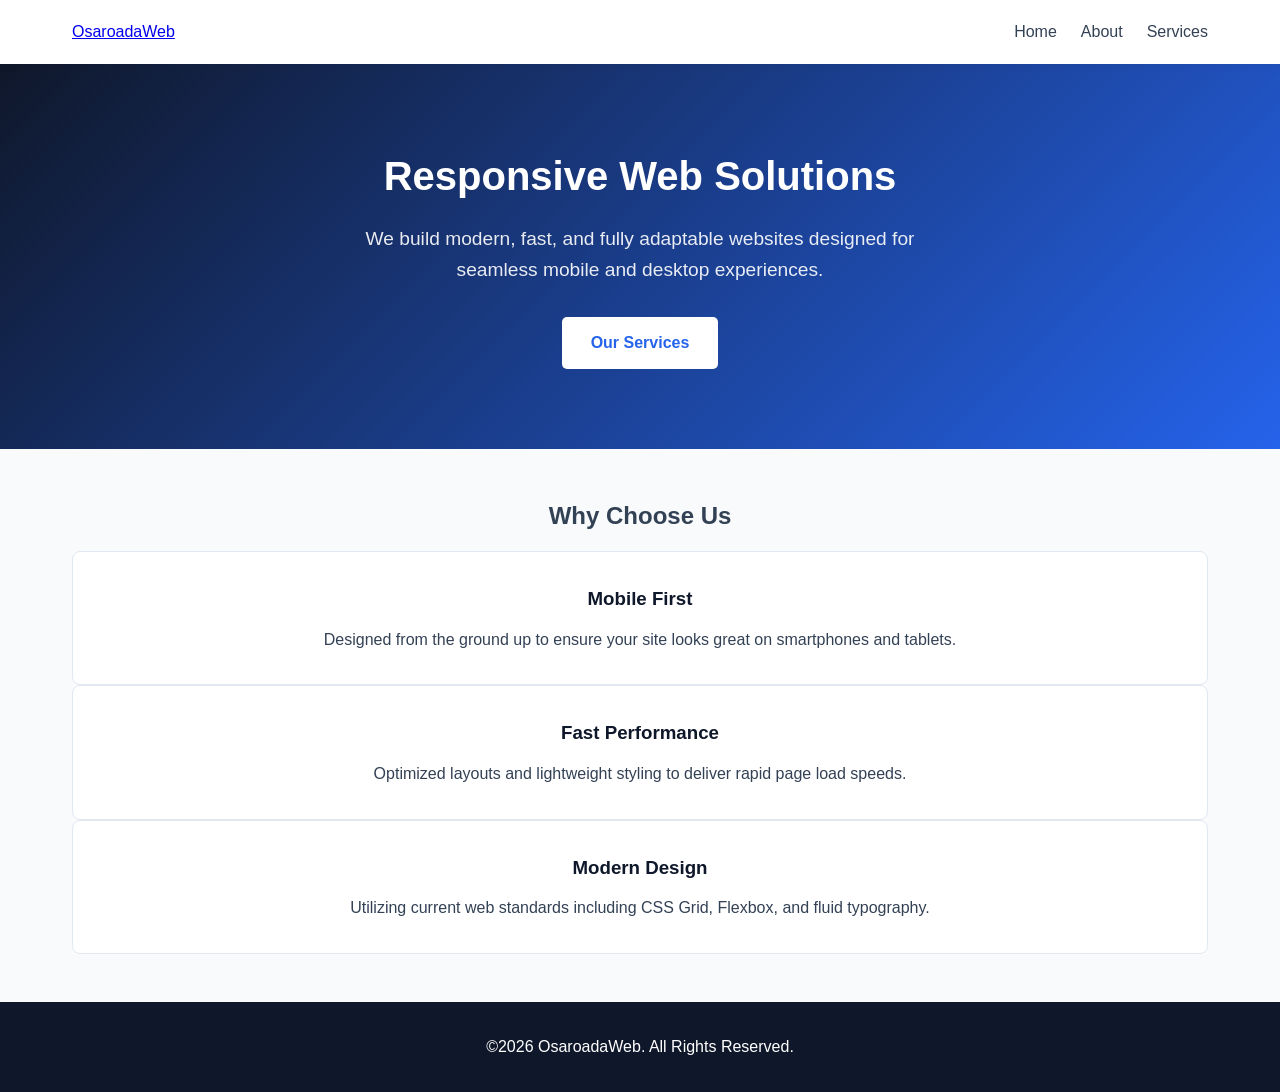
<file: osaroadafs2/index.html>
<!DOCTYPE html>
<html lang="en">
<head>
    <meta charset="UTF-8">
    <meta name="viewport" content="width=device-width, initial-scale=1.0">
    <title>Osaroadaweb - Home</title>
    <link rel="stylesheet" href="style.css">
</head>
<body>
    <header>
        <nav class="navbar">
            <a href="index.html" class="Logo">OsaroadaWeb</a>
            <ul class="nav-links">
                <li><a href="index.html" class="active">Home</a></li>
                <li><a href="about.html">About</a></li>
                <li><a href="services.html">Services</a></li>
            </ul>
        </nav>
    </header>
    <main>
        <section class="hero">
            <h1>Responsive Web Solutions</h1>
            <p>We build modern, fast, and fully adaptable websites designed for seamless mobile and desktop experiences.</p>
            <a href="services.html" class="btn">Our Services</a>
        </section>

        <section class="container">
            <h2 style="text-align: center; margin-bottom: 1rem;">Why Choose Us</h2>
            <div class="card">
                <h3>Mobile First</h3>
                <p>Designed from the ground up to ensure your site looks great on smartphones and tablets.</p>
                </div>
            <div class="card">
                <h3>Fast Performance</h3>
                <p>Optimized layouts and lightweight styling to deliver rapid page load speeds.</p>
            </div>
            <div class="card">
                <h3>Modern Design</h3>
                <p>Utilizing current web standards including CSS Grid, Flexbox, and fluid typography.</p>
            </div>
        </div>
        </section>
    </main>
<footer>
    <p>&copy;2026 OsaroadaWeb. All Rights Reserved.</p>
</footer>
</body>
</html>
</file>
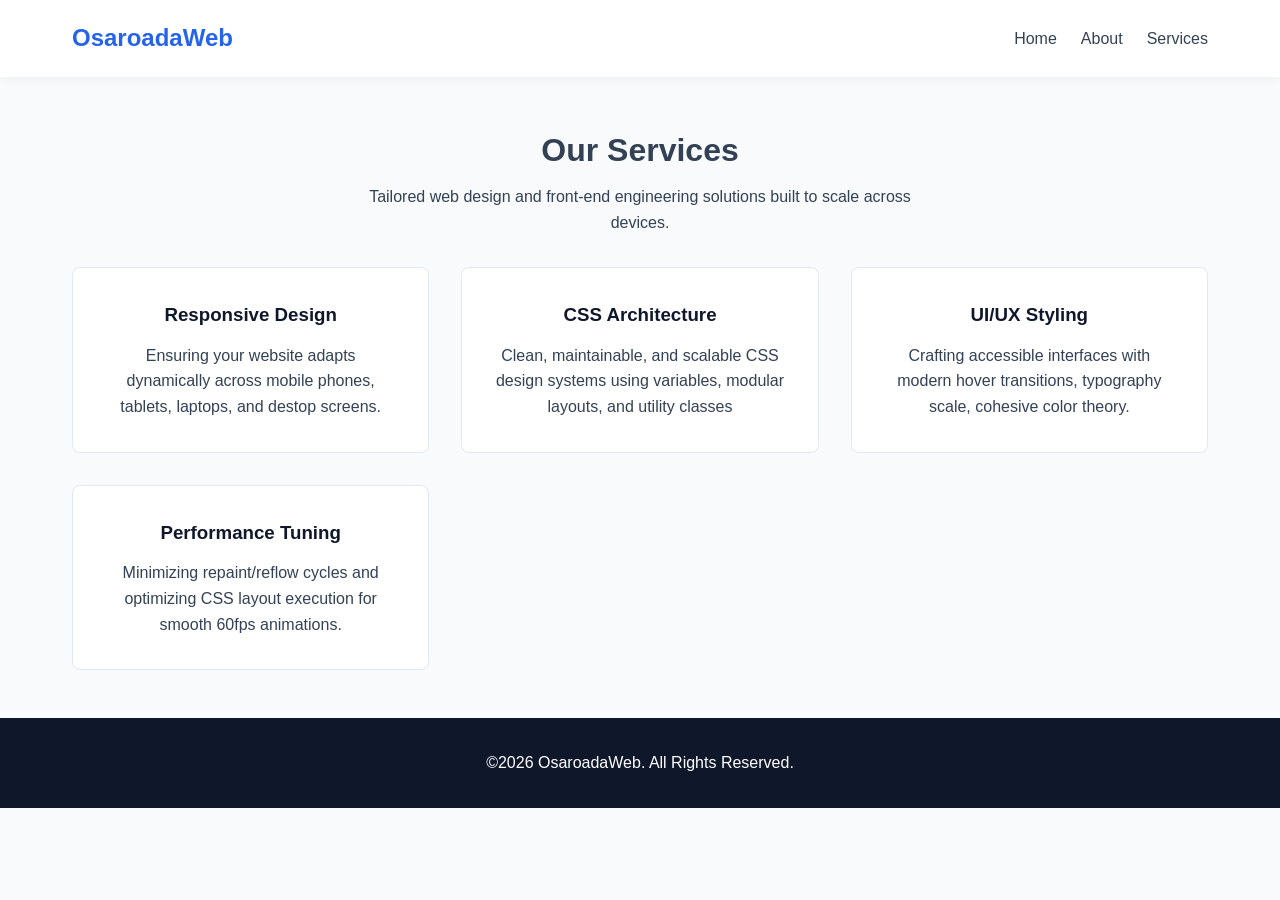
<file: osaroadafs2/services.html>
<!DOCTYPE html>
<html lang="en">
<head>
    <meta charset="UTF-8">
    <meta name="viewport" content="width=device-width, initial-scale=1.0">
    <title>OsaroadaWeb - Services</title>
    <link rel="stylesheet" href="style.css">
</head>
<body>
    <header>
        <nav class="navbar">
            <a href="index.html" class="logo">OsaroadaWeb</a>
            <ul class="nav-links">
                <li><a href="index.html">Home</a></li>
                <li><a href="about.html">About</a></li>
                <li><a href="services.html" class="active">Services</a></li>
            </ul>
        </nav>
    </header>
    <main class="container">
        <h1 style="text-align: center;">Our Services</h1>
        <p style="text-align: center; max-width: 600px; margin: 0.5rem auto 2rem;">Tailored web design and front-end engineering solutions built to scale across devices.</p>

        <div class="grid">
            <div class="card">
                <h3>Responsive Design</h3>
                <p>Ensuring your website adapts dynamically across mobile phones, tablets, laptops, and destop screens.</p>
            </div>
            <div class="card">
                <h3>CSS Architecture</h3>
                <p>Clean, maintainable, and scalable CSS design systems using variables, modular layouts, and utility classes</p>
            </div>
            <div class="card">
                <h3>UI/UX Styling</h3>
                <p>Crafting accessible interfaces with modern hover transitions, typography scale, cohesive color theory.</p>
            </div>
            <div class="card">
                <h3>Performance Tuning</h3>
                <p>Minimizing repaint/reflow cycles and optimizing CSS layout execution for smooth 60fps animations.</p>
            </div>
         </div>
    </main>
        <footer>
    <p>&copy;2026 OsaroadaWeb. All Rights Reserved.</p>
</footer>
</body>
</html>
</file>
<file: osaroadafs2/style.css>
/* CSS VARIABLES & GLOBAL RESET  */
:root{
    --primary-color: #2563eb;
    --primary-hover: #1d4ed8;
    --secondary-color: #0f172a;
    --text-color: #334155;
    --bg-light: #f8fafc;
    --white: #ffffff;
    --border-color:#e2e8f0;
    --transition: all 0.3s ease;
    --font-family: 'Segoe UI', Tahoma, Geneva, Verdana, sans-serif;
}
*{
    margin: 0;
    padding: 0;
    box-sizing: border-box;
}
body{
    font-family: var(--font-family);
    color: var(--text-color);
    background-color: var(--bg-light);
    line-height: 1.6;
    flex-direction: column;
    min-height: 100vh;
}
/* HEADER & NAVIGATION */
header{
    background-color: var(--white);
    box-shadow: 0 2px 10px rgba(0,0,0,0.05);
    position: sticky;
}
.navbar{
    display: flex;
    justify-content: space-between;
    align-items: center;
    max-width: 1200px;
    margin: 0 auto;
    padding: 1.2rem 2rem;
    text-decoration: none;
}
.logo{
    font-size: 1.5rem;
    font-weight: 700;
    color: var(--primary-color);
    text-decoration: none;
}
.nav-links{
    display: flex;
    list-style: none;
    gap: 1.5rem;
}
.nav-links a {
    text-decoration: none;
    color: var(--text-color);
    font-weight: 500;
    transition: var(--transition);
}
.nav-links a:hover,
.nav-links :active{
    color: var(--primary-color);
}
/* LAYOUT & CONTAINER  */
main{
    flex: 1;
}
.container{
    max-width: 1200px;
    margin: 0 auto;
    padding: 3rem 2rem;
}
/* COMPONENTS & SECTIONS */
/* Hero Section  */
.hero{
    background: linear-gradient(135deg, var(--secondary-color), var(--primary-color));
    color: var(--white);
    text-align: center;
    padding: 5rem 2rem;
}
.hero h1{
    font-size: 2.5rem;
    margin-bottom: 1rem;
}
.hero p{
    font-size: 1.2rem;
    max-width: 600px;
    margin: 0 auto 2rem;
    opacity: 0.9;
}
/* Buttons */
.btn{
    display: inline-block;
    padding: 0.8rem 1.8rem;
    background-color: var(--white);
    color: var(--primary-color);
    text-decoration: none;
    border-radius: 5px;
    font-weight: 600;
    transition: var(--transition);
    border: none;
    cursor: pointer;
}
.btn:hover{
    background-color: var(--bg-light);
    transform: translateY(-2px);
}
.btn-primary{
    background-color: var(--primary-color);
    color: var(--white);
}
.btn:hover{
    background-color: var(--primary-hover);
}
/* Grid Layout for Features & Services  */
.grid{
    display: grid;
    grid-template-columns: repeat(auto-fit, minmax(280px, 1fr));
    gap: 2rem;
    margin-top: 2rem;
}
.card{
    background-color: var(--white);
    border: 1px solid var(--border-color);
    border-radius: 8px;
    padding: 2rem;
    text-align: center;
    transition: var(--transition);
}
.card:hover{
    transform: translateY(-5px);
    box-shadow: 0 10px 20px rgba(0, 0, 0, 0.08);
}
.card h3{
    margin-bottom: 0.8rem;
    color: var(--secondary-color);
}
/* About Section Flex Layout */
.about-split{
    display: flex;
    flex-wrap: wrap;
    align-items: center;
    gap: 3rem;
}
.about-text, .about-image{
flex: 1;
min-width: 300px;
}
.about-image img {
    width: 100%;
    border-radius: 8px;
    box-shadow: 0 5px 15px rgba(0, 0, 0, 0.1);
}
/* FOOTER  */
footer{
    background-color: var(--secondary-color);
    color: var(--white);
    text-align: center;
    padding: 2rem;
    margin-top: auto;
}
/* RESPONSIVE MEDIA QUERIES */
/* Mobile Devices (max-width: 768px) */
@media(max-width 768px) {
    .navbar{
        flex-direction: column;
        gap: 1rem;
    }
    .nav-links{
        width: 100%;
        justify-content: center;
        gap: 1rem;
    }
    .hero h1{
        font-size: 2rem;
    }
    .hero p{
        font-size: 1rem;
    }
    .container{
        padding: 2rem 1.2rem;
    }
}
</file>
